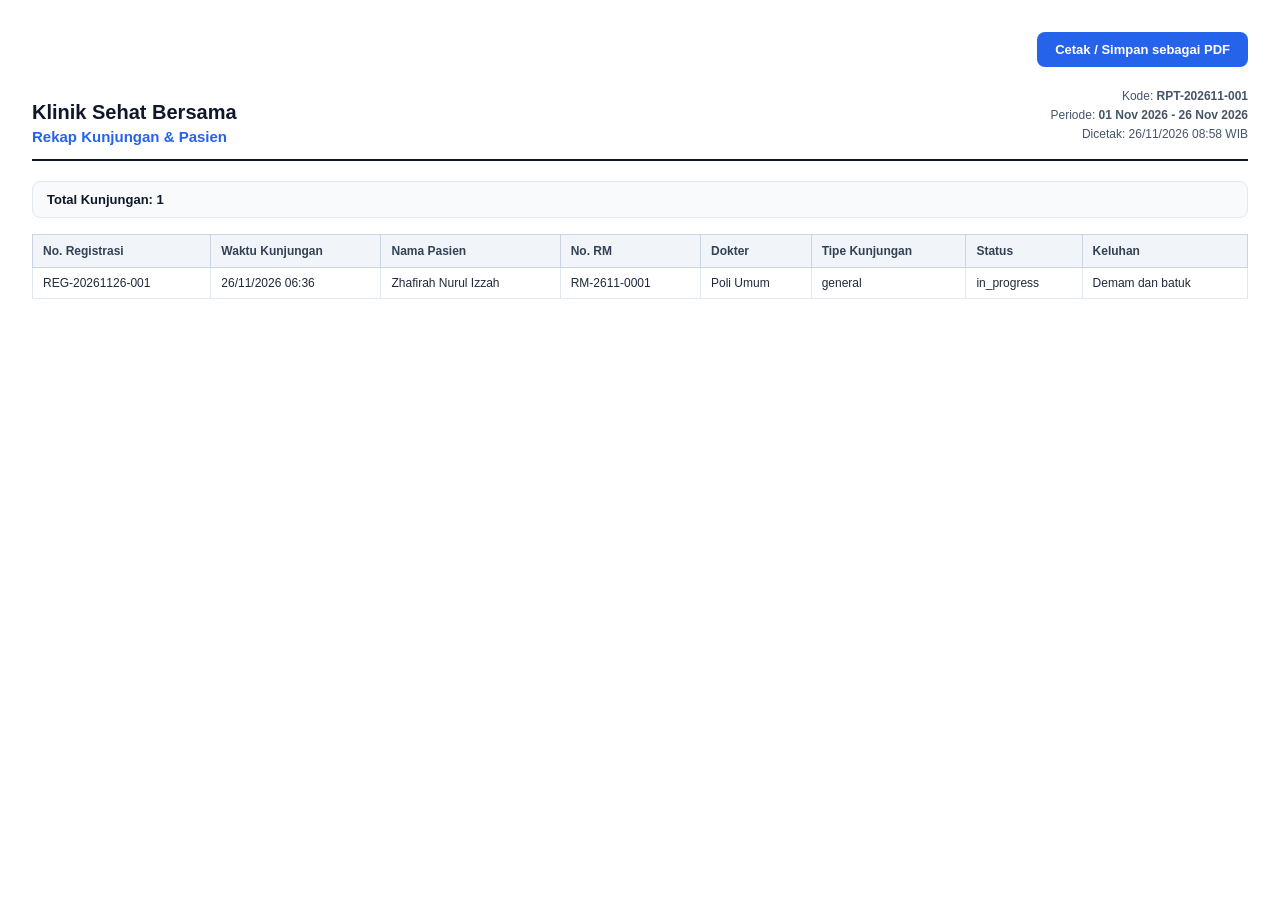
<file: uploads/reports/RPT-202611-001.html>
<!DOCTYPE html>
<html lang="id">
<head>
<meta charset="UTF-8">
<title>Rekap Kunjungan &amp; Pasien - RPT-202611-001</title>
<style>
  body { font-family: Inter, Arial, sans-serif; color: #0F172A; margin: 32px; background: #fff; }
  .toolbar { display: flex; justify-content: flex-end; gap: 10px; margin-bottom: 20px; }
  .btn-print { background: #2563EB; color: #fff; border: none; padding: 10px 18px; border-radius: 8px; font-weight: 600; cursor: pointer; font-size: 13px; }
  .header { border-bottom: 2px solid #0F172A; padding-bottom: 14px; margin-bottom: 20px; display: flex; justify-content: space-between; align-items: flex-end; }
  .clinic-name { font-size: 20px; font-weight: 700; margin: 0 0 4px 0; }
  .report-title { font-size: 15px; font-weight: 600; color: #2563EB; margin: 0; }
  .meta { text-align: right; font-size: 12px; color: #475569; line-height: 1.6; }
  .summary-box { background: #F8FAFC; border: 1px solid #E2E8F0; border-radius: 8px; padding: 10px 14px; font-size: 13px; font-weight: 600; margin-bottom: 16px; }
  table { width: 100%; border-collapse: collapse; font-size: 12px; }
  th { background: #F1F5F9; color: #334155; text-align: left; padding: 9px 10px; border: 1px solid #CBD5E1; font-weight: 600; }
  td { padding: 8px 10px; border: 1px solid #E2E8F0; color: #1E293B; }
  @media print { .toolbar { display: none; } body { margin: 12px; } }
</style>
</head>
<body>
  <div class="toolbar">
    <button class="btn-print" onclick="window.print()">Cetak / Simpan sebagai PDF</button>
  </div>
  <div class="header">
    <div>
      <h1 class="clinic-name">Klinik Sehat Bersama</h1>
      <p class="report-title">Rekap Kunjungan &amp; Pasien</p>
    </div>
    <div class="meta">
      <div>Kode: <strong>RPT-202611-001</strong></div>
      <div>Periode: <strong>01 Nov 2026 - 26 Nov 2026</strong></div>
      <div>Dicetak: 26/11/2026 08:58 WIB</div>
    </div>
  </div>
  <div class="summary-box">Total Kunjungan: 1</div>
  <table>
    <thead><tr><th>No. Registrasi</th><th>Waktu Kunjungan</th><th>Nama Pasien</th><th>No. RM</th><th>Dokter</th><th>Tipe Kunjungan</th><th>Status</th><th>Keluhan</th></tr></thead>
    <tbody><tr><td>REG-20261126-001</td><td>26/11/2026 06:36</td><td>Zhafirah Nurul Izzah</td><td>RM-2611-0001</td><td>Poli Umum</td><td>general</td><td>in_progress</td><td>Demam dan batuk</td></tr></tbody>
  </table>
</body>
</html>
</file>
